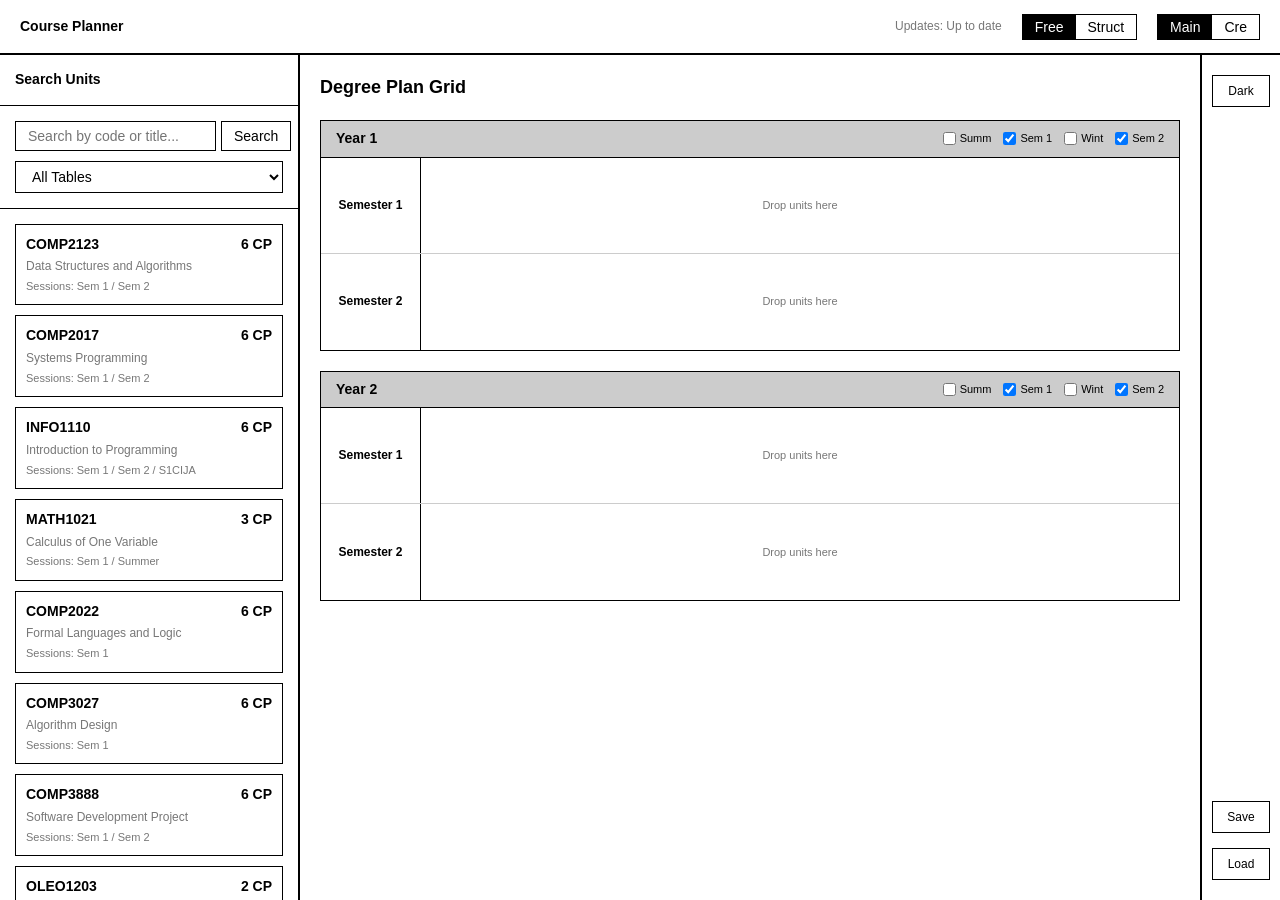
<file: mocks/index.html>
<!DOCTYPE html>
<html lang="en">
<head>
  <meta charset="UTF-8">
  <meta name="viewport" content="width=device-width, initial-scale=1.0">
  <title>USYD Course Planner Mockup</title>
  <style>
    /* 1. Core Variables and Monochromatic System */
    :root {
      --bg: #ffffff;
      --text: #000000;
      --border: #000000;
      --divider: #cccccc;
      --dimmed: #777777;
      --warning-bg: #fffbe6;
      --warning-border: #ffd700;
      --card-bg: #ffffff;
      --sidebar-width-left: 300px;
      --sidebar-width-right: 80px;
    }

    body.dark-mode {
      --bg: #000000;
      --text: #ffffff;
      --border: #ffffff;
      --divider: #333333;
      --dimmed: #aaaaaa;
      --warning-bg: #1a1500;
      --warning-border: #ffd700;
      --card-bg: #000000;
    }

    /* 2. Global Reset and Layout */
    * {
      box-sizing: border-box;
      margin: 0;
      padding: 0;
    }

    body {
      font-family: 'Inter', -apple-system, BlinkMacSystemFont, "Segoe UI", Roboto, sans-serif;
      background-color: var(--bg);
      color: var(--text);
      display: flex;
      flex-direction: column;
      height: 100vh;
      overflow: hidden;
      font-size: 14px;
      line-height: 1.4;
      transition: background-color 0.1s, color 0.1s;
    }

    /* Flat Presentation: Zero radius, zero shadow, flat borders */
    button, input, select {
      font-family: inherit;
      font-size: inherit;
      color: inherit;
      background: transparent;
      border: 1px solid var(--border);
      border-radius: 0;
      padding: 6px 12px;
      cursor: pointer;
      outline: none;
    }

    button:hover, select:hover {
      background-color: var(--divider);
    }

    input[type="text"] {
      cursor: text;
      background: var(--bg);
    }

    /* 3. Top Header Bar */
    header {
      display: flex;
      align-items: center;
      justify-content: space-between;
      border-bottom: 2px solid var(--border);
      padding: 10px 20px;
      height: 55px;
      flex-shrink: 0;
    }

    .logo {
      font-weight: bold;
      text-transform: none; /* Sentence case enforced */
    }

    .top-controls {
      display: flex;
      align-items: center;
      gap: 20px;
    }

    .mode-toggle-group, .tab-group {
      display: flex;
      border: 1px solid var(--border);
    }

    .mode-btn, .tab-btn {
      border: none;
      padding: 4px 12px;
      background: transparent;
    }

    .mode-btn.active, .tab-btn.active {
      background-color: var(--text);
      color: var(--bg);
    }

    .updates-indicator {
      font-size: 12px;
      color: var(--dimmed);
    }

    /* 4. Three-Column Workspace Split */
    .workspace {
      display: flex;
      flex-grow: 1;
      height: calc(100vh - 55px);
      overflow: hidden;
    }

    /* Left Sidebar */
    .left-sidebar {
      width: var(--sidebar-width-left);
      border-right: 2px solid var(--border);
      display: flex;
      flex-direction: column;
      flex-shrink: 0;
      background-color: var(--bg);
    }

    /* Center Planner Canvas */
    .planner-canvas {
      flex-grow: 1;
      padding: 20px;
      overflow-y: auto;
      background-color: var(--bg);
    }

    /* Right Utility Sidebar */
    .right-sidebar {
      width: var(--sidebar-width-right);
      border-left: 2px solid var(--border);
      display: flex;
      flex-direction: column;
      align-items: center;
      padding: 20px 10px;
      gap: 15px;
      flex-shrink: 0;
      background-color: var(--bg);
    }

    .vertical-btn {
      width: 100%;
      text-align: center;
      padding: 8px 4px;
      font-size: 12px;
    }

    /* 5. Left Sidebar Component Panels */
    .panel {
      display: flex;
      flex-direction: column;
      height: 100%;
    }

    .panel-header {
      padding: 15px;
      border-bottom: 1px solid var(--border);
      font-weight: bold;
    }

    .search-box {
      padding: 15px;
      border-bottom: 1px solid var(--border);
      display: flex;
      flex-direction: column;
      gap: 10px;
    }

    .search-row {
      display: flex;
      gap: 5px;
    }

    .search-row input {
      flex-grow: 1;
    }

    .filter-row {
      display: flex;
      justify-content: space-between;
      gap: 5px;
    }

    .filter-row select {
      flex-grow: 1;
    }

    .search-results-list {
      flex-grow: 1;
      overflow-y: auto;
      padding: 15px;
      display: flex;
      flex-direction: column;
      gap: 10px;
    }

    /* Search Result Unit Card */
    .unit-card {
      border: 1px solid var(--border);
      background-color: var(--card-bg);
      padding: 10px;
      cursor: grab;
    }

    .unit-card:hover {
      background-color: var(--divider);
    }

    .unit-card-header {
      display: flex;
      justify-content: space-between;
      font-weight: bold;
      margin-bottom: 4px;
    }

    .unit-card-code {
      color: var(--text);
    }

    .unit-card-title {
      font-size: 12px;
      color: var(--dimmed);
    }

    .unit-card-session {
      font-size: 11px;
      color: var(--dimmed);
      margin-top: 4px;
    }

    /* Detail Panel View */
    .detail-panel {
      padding: 15px;
      overflow-y: auto;
      display: flex;
      flex-direction: column;
      gap: 15px;
    }

    .detail-header {
      display: flex;
      align-items: center;
      gap: 10px;
      border-bottom: 1px solid var(--border);
      padding-bottom: 10px;
    }

    .back-btn {
      border: none;
      padding: 2px 6px;
    }

    .detail-title {
      font-weight: bold;
      margin-bottom: 4px;
    }

    .detail-label {
      font-size: 11px;
      color: var(--dimmed);
    }

    .detail-value {
      font-weight: 500;
    }

    .detail-rules-block {
      border: 1px solid var(--border);
      padding: 8px;
    }

    /* 6. Planner Grid Canvas Components */
    .canvas-title {
      font-weight: bold;
      font-size: 18px;
      margin-bottom: 20px;
    }

    .year-block {
      border: 1px solid var(--border);
      margin-bottom: 20px;
      background-color: var(--bg);
    }

    .year-header {
      border-bottom: 1px solid var(--border);
      padding: 8px 15px;
      font-weight: bold;
      background-color: var(--divider);
      display: flex;
      justify-content: space-between;
      align-items: center;
    }

    .year-toggles {
      display: flex;
      gap: 12px;
      font-weight: normal;
      font-size: 11px;
    }

    .year-toggles label {
      display: flex;
      align-items: center;
      gap: 4px;
      cursor: pointer;
    }

    .year-grid {
      display: flex;
      flex-direction: column;
    }

    .grid-row {
      display: flex;
      border-bottom: 1px solid var(--divider);
      min-height: 96px;
    }

    .grid-row:last-child {
      border-bottom: none;
    }

    .row-label {
      width: 100px;
      display: flex;
      align-items: center;
      justify-content: center;
      font-weight: bold;
      font-size: 12px;
      border-right: 1px solid var(--border);
      background-color: var(--bg);
      flex-shrink: 0;
    }

    /* Row slots: Treated as dropping targets. Dynamic wrap layout. */
    .row-slots {
      display: flex;
      flex-wrap: wrap;
      align-content: flex-start;
      flex-grow: 1;
      padding: 8px;
      gap: 8px;
      background-color: var(--bg);
      border: 1px dashed transparent;
      min-height: 80px;
    }

    /* Empty state placeholder helper */
    .row-slots:empty::after {
      content: "Drop units here";
      display: flex;
      align-items: center;
      justify-content: center;
      width: 100%;
      height: 100%;
      color: var(--dimmed);
      font-size: 11px;
    }

    .row-slots.highlight {
      border: 1px dashed var(--border);
    }

    .row-slots.disabled {
      opacity: 0.4;
      border: 1px dashed var(--divider);
    }

    /* Placed Unit Card */
    .placed-unit-card {
      width: calc(25% - 6px); /* Dynamic wrap: exactly 4 per row width */
      height: 78px;
      border: 1px solid var(--border);
      background-color: var(--card-bg);
      padding: 8px;
      display: flex;
      flex-direction: column;
      justify-content: space-between;
      cursor: pointer;
    }

    .placed-unit-header {
      display: flex;
      justify-content: space-between;
      align-items: center;
      font-weight: bold;
    }

    .placed-unit-code {
      font-weight: bold;
    }

    .remove-unit-btn {
      border: none;
      padding: 0 4px;
      font-size: 14px;
      line-height: 1;
      cursor: pointer;
      background: transparent;
    }

    .remove-unit-btn:hover {
      background-color: var(--divider);
    }

    .placed-unit-details {
      font-size: 10px;
      color: var(--dimmed);
    }

    /* Warning Badge */
    .warning-badge {
      font-size: 9px;
      border: 1px solid var(--warning-border);
      background-color: var(--warning-bg);
      color: var(--text);
      padding: 1px 3px;
      margin-top: 2px;
      width: fit-content;
    }

    /* Utility Classes */
    .d-none {
      display: none !important;
    }
  </style>
</head>
<body>

  <!-- Top Navigation Bar -->
  <header>
    <div class="logo">Course Planner</div>
    
    <div class="top-controls">
      <!-- Updates alert -->
      <div class="updates-indicator">Updates: Up to date</div>

      <!-- Mode Switcher -->
      <div class="mode-toggle-group">
        <button id="mode-free-btn" class="mode-btn active" onclick="setMode('free')">Free</button>
        <button id="mode-struct-btn" class="mode-btn" onclick="setMode('struct')">Struct</button>
      </div>

      <!-- Tab Switcher -->
      <div class="tab-group">
        <button class="tab-btn active">Main</button>
        <button class="tab-btn">Cre</button>
      </div>
    </div>
  </header>

  <!-- Workspace split -->
  <div class="workspace">

    <!-- Left Sidebar: Default view shows Search panel -->
    <div class="left-sidebar" ondrop="dropBack(event)" ondragover="allowDropBack(event)">
      
      <!-- Panel 1: Search panel (Default) -->
      <div id="search-panel" class="panel">
        <div class="panel-header">Search Units</div>
        
        <div class="search-box">
          <div class="search-row">
            <input type="text" id="search-input" placeholder="Search by code or title..." oninput="handleSearch()">
            <button onclick="handleSearch()">Search</button>
          </div>
          
          <div class="filter-row">
            <select id="table-filter" onchange="handleSearch()">
              <option value="all">All Tables</option>
              <option value="science">Table A - Science</option>
              <option value="engineering">Table A - Engineering</option>
              <option value="shared">Table S</option>
              <option value="ole">Table O</option>
            </select>
          </div>
        </div>

        <div class="search-results-list" id="search-results">
          <!-- Static mock search results -->
          <div class="unit-card" draggable="true" ondragstart="drag(event)" id="COMP2123" onclick="showDetails('COMP2123')">
            <div class="unit-card-header">
              <span class="unit-card-code">COMP2123</span>
              <span>6 CP</span>
            </div>
            <div class="unit-card-title">Data Structures and Algorithms</div>
            <div class="unit-card-session">Sessions: Sem 1 / Sem 2</div>
          </div>

          <div class="unit-card" draggable="true" ondragstart="drag(event)" id="COMP2017" onclick="showDetails('COMP2017')">
            <div class="unit-card-header">
              <span class="unit-card-code">COMP2017</span>
              <span>6 CP</span>
            </div>
            <div class="unit-card-title">Systems Programming</div>
            <div class="unit-card-session">Sessions: Sem 1 / Sem 2</div>
          </div>

          <div class="unit-card" draggable="true" ondragstart="drag(event)" id="INFO1110" onclick="showDetails('INFO1110')">
            <div class="unit-card-header">
              <span class="unit-card-code">INFO1110</span>
              <span>6 CP</span>
            </div>
            <div class="unit-card-title">Introduction to Programming</div>
            <div class="unit-card-session">Sessions: Sem 1 / Sem 2 / S1CIJA</div>
          </div>

          <div class="unit-card" draggable="true" ondragstart="drag(event)" id="MATH1021" onclick="showDetails('MATH1021')">
            <div class="unit-card-header">
              <span class="unit-card-code">MATH1021</span>
              <span>3 CP</span>
            </div>
            <div class="unit-card-title">Calculus of One Variable</div>
            <div class="unit-card-session">Sessions: Sem 1 / Summer</div>
          </div>

          <div class="unit-card" draggable="true" ondragstart="drag(event)" id="COMP2022" onclick="showDetails('COMP2022')">
            <div class="unit-card-header">
              <span class="unit-card-code">COMP2022</span>
              <span>6 CP</span>
            </div>
            <div class="unit-card-title">Formal Languages and Logic</div>
            <div class="unit-card-session">Sessions: Sem 1</div>
          </div>

          <div class="unit-card" draggable="true" ondragstart="drag(event)" id="COMP3027" onclick="showDetails('COMP3027')">
            <div class="unit-card-header">
              <span class="unit-card-code">COMP3027</span>
              <span>6 CP</span>
            </div>
            <div class="unit-card-title">Algorithm Design</div>
            <div class="unit-card-session">Sessions: Sem 1</div>
          </div>

          <div class="unit-card" draggable="true" ondragstart="drag(event)" id="COMP3888" onclick="showDetails('COMP3888')">
            <div class="unit-card-header">
              <span class="unit-card-code">COMP3888</span>
              <span>6 CP</span>
            </div>
            <div class="unit-card-title">Software Development Project</div>
            <div class="unit-card-session">Sessions: Sem 1 / Sem 2</div>
          </div>

          <div class="unit-card" draggable="true" ondragstart="drag(event)" id="OLEO1203" onclick="showDetails('OLEO1203')">
            <div class="unit-card-header">
              <span class="unit-card-code">OLEO1203</span>
              <span>2 CP</span>
            </div>
            <div class="unit-card-title">Astrobiology: Life in the Universe</div>
            <div class="unit-card-session">Sessions: Sem 1 / January Intensive</div>
          </div>

          <div class="unit-card" draggable="true" ondragstart="drag(event)" id="OLEO5901" onclick="showDetails('OLEO5901')">
            <div class="unit-card-header">
              <span class="unit-card-code">OLEO5901</span>
              <span>0 CP</span>
            </div>
            <div class="unit-card-title">Qualitative Research for Law and Policy</div>
            <div class="unit-card-session">Sessions: Sem 2 / July Intensive</div>
          </div>

          <div class="unit-card" draggable="true" ondragstart="drag(event)" id="MKTG1001" onclick="showDetails('MKTG1001')">
            <div class="unit-card-header">
              <span class="unit-card-code">MKTG1001</span>
              <span>6 CP</span>
            </div>
            <div class="unit-card-title">Marketing Principles</div>
            <div class="unit-card-session">Sessions: Sem 1 / Sem 2 / Summer</div>
          </div>

          <div class="unit-card" draggable="true" ondragstart="drag(event)" id="ECMT1010" onclick="showDetails('ECMT1010')">
            <div class="unit-card-header">
              <span class="unit-card-code">ECMT1010</span>
              <span>6 CP</span>
            </div>
            <div class="unit-card-title">Introduction to Economic Statistics</div>
            <div class="unit-card-session">Sessions: Sem 1 / Sem 2</div>
          </div>

          <div class="unit-card" draggable="true" ondragstart="drag(event)" id="ISYS2140" onclick="showDetails('ISYS2140')">
            <div class="unit-card-header">
              <span class="unit-card-code">ISYS2140</span>
              <span>6 CP</span>
            </div>
            <div class="unit-card-title">Information Systems for Business</div>
            <div class="unit-card-session">Sessions: Sem 2</div>
          </div>
        </div>
      </div>

      <!-- Panel 2: Detail panel (Hidden by default) -->
      <div id="detail-panel" class="panel d-none">
        <div class="detail-header">
          <button class="back-btn" onclick="hideDetails()">←</button>
          <div class="logo" id="detail-header-code">COMP2123</div>
        </div>
        
        <div class="detail-panel">
          <div>
            <div class="detail-title" id="detail-title-text">Data Structures and Algorithms</div>
            <div class="detail-label" id="detail-table-text">Table A - Science / Computer Science</div>
          </div>

          <div class="detail-fields">
            <div>
              <div class="detail-label">Availability</div>
              <div class="detail-value" id="detail-avail-text">Semester 1, Semester 2</div>
            </div>
            <div>
              <div class="detail-label">Credit points</div>
              <div class="detail-value" id="detail-cp-text">6 credit points</div>
            </div>
            <div>
              <div class="detail-label">Delivery & modes</div>
              <div class="detail-value">On-campus (Camperdown)</div>
            </div>
          </div>

          <div class="detail-rules">
            <div class="detail-label">Rules</div>
            <div class="detail-rules-block">
              <strong>Prereq:</strong> <span id="detail-prereq-text">INFO1110 OR INFO1910</span>
            </div>
            <div class="detail-rules-block">
              <strong>Prohibitions:</strong> <span id="detail-prohibit-text">COMP2823</span>
            </div>
          </div>

          <div class="detail-fields">
            <a href="#" id="detail-link" class="detail-value" style="text-decoration: underline;" target="_blank">Handbook link →</a>
          </div>
        </div>
      </div>

    </div>

    <!-- Center Canvas: Year Grid block -->
    <div class="planner-canvas">
      <div class="canvas-title">Degree Plan Grid</div>

      <!-- Year 1 -->
      <div class="year-block">
        <div class="year-header">
          <span>Year 1</span>
          <div class="year-toggles">
            <label><input type="checkbox" id="y1-summ-cb" onchange="toggleTermRow('y1', 'summ')"> Summ</label>
            <label><input type="checkbox" id="y1-sem1-cb" checked onchange="toggleTermRow('y1', 'sem1')"> Sem 1</label>
            <label><input type="checkbox" id="y1-wint-cb" onchange="toggleTermRow('y1', 'wint')"> Wint</label>
            <label><input type="checkbox" id="y1-sem2-cb" checked onchange="toggleTermRow('y1', 'sem2')"> Sem 2</label>
          </div>
        </div>
        <div class="year-grid">
          
          <!-- Summer Intensive row (Hidden by default) -->
          <div class="grid-row d-none" id="y1-summ-row">
            <div class="row-label">Summer</div>
            <div class="row-slots" ondrop="drop(event, 'y1', 'summ')" ondragover="allowDrop(event, 'summ')"></div>
          </div>

          <!-- Semester 1 row -->
          <div class="grid-row" id="y1-sem1-row">
            <div class="row-label">Semester 1</div>
            <div class="row-slots" ondrop="drop(event, 'y1', 'sem1')" ondragover="allowDrop(event, 'sem1')"></div>
          </div>

          <!-- Winter Intensive row (Hidden by default) -->
          <div class="grid-row d-none" id="y1-wint-row">
            <div class="row-label">Winter</div>
            <div class="row-slots" ondrop="drop(event, 'y1', 'wint')" ondragover="allowDrop(event, 'wint')"></div>
          </div>

          <!-- Semester 2 row -->
          <div class="grid-row" id="y1-sem2-row">
            <div class="row-label">Semester 2</div>
            <div class="row-slots" ondrop="drop(event, 'y1', 'sem2')" ondragover="allowDrop(event, 'sem2')"></div>
          </div>

        </div>
      </div>

      <!-- Year 2 -->
      <div class="year-block">
        <div class="year-header">
          <span>Year 2</span>
          <div class="year-toggles">
            <label><input type="checkbox" id="y2-summ-cb" onchange="toggleTermRow('y2', 'summ')"> Summ</label>
            <label><input type="checkbox" id="y2-sem1-cb" checked onchange="toggleTermRow('y2', 'sem1')"> Sem 1</label>
            <label><input type="checkbox" id="y2-wint-cb" onchange="toggleTermRow('y2', 'wint')"> Wint</label>
            <label><input type="checkbox" id="y2-sem2-cb" checked onchange="toggleTermRow('y2', 'sem2')"> Sem 2</label>
          </div>
        </div>
        <div class="year-grid">
          
          <!-- Summer Intensive row (Hidden by default) -->
          <div class="grid-row d-none" id="y2-summ-row">
            <div class="row-label">Summer</div>
            <div class="row-slots" ondrop="drop(event, 'y2', 'summ')" ondragover="allowDrop(event, 'summ')"></div>
          </div>

          <!-- Semester 1 row -->
          <div class="grid-row" id="y2-sem1-row">
            <div class="row-label">Semester 1</div>
            <div class="row-slots" ondrop="drop(event, 'y2', 'sem1')" ondragover="allowDrop(event, 'sem1')"></div>
          </div>

          <!-- Winter Intensive row (Hidden by default) -->
          <div class="grid-row d-none" id="y2-wint-row">
            <div class="row-label">Winter</div>
            <div class="row-slots" ondrop="drop(event, 'y2', 'wint')" ondragover="allowDrop(event, 'wint')"></div>
          </div>

          <!-- Semester 2 row -->
          <div class="grid-row" id="y2-sem2-row">
            <div class="row-label">Semester 2</div>
            <div class="row-slots" ondrop="drop(event, 'y2', 'sem2')" ondragover="allowDrop(event, 'sem2')"></div>
          </div>

        </div>
      </div>

    </div>

    <!-- Right Sidebar: System Utilities -->
    <div class="right-sidebar">
      <!-- Native Light/Dark Mode Toggle -->
      <button class="vertical-btn" onclick="toggleTheme()" id="theme-btn">Dark</button>

      <button class="vertical-btn" style="margin-top: auto;" onclick="alert('Save functionality mockup')">Save</button>
      <button class="vertical-btn" onclick="alert('Load functionality mockup')">Load</button>
    </div>

  </div>

  <script>
    // Global Planner State
    let activeMode = 'free'; // 'free' or 'struct'
    const unitsDb = {
      "COMP2123": {
        code: "COMP2123",
        title: "Data Structures and Algorithms",
        cp: 6,
        table: "Table A - Science / Computer Science",
        avail: ["sem1", "sem2"],
        availText: "Semester 1, Semester 2",
        prereq: "INFO1110 OR INFO1910",
        prohibit: "COMP2823",
        url: "https://www.sydney.edu.au/units/COMP2123"
      },
      "COMP2017": {
        code: "COMP2017",
        title: "Systems Programming",
        cp: 6,
        table: "Table A - Engineering / Software Engineering",
        avail: ["sem1", "sem2"],
        availText: "Semester 1, Semester 2",
        prereq: "INFO1110 OR INFO1113",
        prohibit: "COMP2817",
        url: "https://www.sydney.edu.au/units/COMP2017"
      },
      "INFO1110": {
        code: "INFO1110",
        title: "Introduction to Programming",
        cp: 6,
        table: "Table S - Shared Pool",
        avail: ["sem1", "sem2", "summ"], // S1CIJA maps to Summ
        availText: "Semester 1, Semester 2, January Intensive (S1CIJA)",
        prereq: "None",
        prohibit: "INFO1910",
        url: "https://www.sydney.edu.au/units/INFO1110"
      },
      "MATH1021": {
        code: "MATH1021",
        title: "Calculus of One Variable",
        cp: 3,
        table: "Table A - Science / Mathematics",
        avail: ["sem1", "summ"], // Summer maps to Summ
        availText: "Semester 1, Summer Intensive",
        prereq: "HSC Mathematics Extension 1",
        prohibit: "MATH1001",
        url: "https://www.sydney.edu.au/units/MATH1021"
      },
      "COMP2022": {
        code: "COMP2022",
        title: "Formal Languages and Logic",
        cp: 6,
        table: "Table A - Science / Computer Science",
        avail: ["sem1"],
        availText: "Semester 1",
        prereq: "INFO1110 OR INFO1910",
        prohibit: "None",
        url: "https://www.sydney.edu.au/units/COMP2022"
      },
      "COMP3027": {
        code: "COMP3027",
        title: "Algorithm Design",
        cp: 6,
        table: "Table A - Science / Computer Science",
        avail: ["sem1"],
        availText: "Semester 1",
        prereq: "COMP2123 OR COMP2823",
        prohibit: "None",
        url: "https://www.sydney.edu.au/units/COMP3027"
      },
      "COMP3888": {
        code: "COMP3888",
        title: "Software Development Project",
        cp: 6,
        table: "Table A - Engineering / Software Engineering",
        avail: ["sem1", "sem2"],
        availText: "Semester 1, Semester 2",
        prereq: "COMP2123 AND (COMP2017 OR COMP2117)",
        prohibit: "None",
        url: "https://www.sydney.edu.au/units/COMP3888"
      },
      "OLEO1203": {
        code: "OLEO1203",
        title: "Astrobiology: Life in the Universe",
        cp: 2,
        table: "Table O - Open Learning Environment",
        avail: ["sem1", "summ"],
        availText: "Semester 1, January Intensive (S1CIJA)",
        prereq: "None",
        prohibit: "None",
        url: "https://www.sydney.edu.au/units/OLEO1203"
      },
      "OLEO5901": {
        code: "OLEO5901",
        title: "Qualitative Research for Law and Policy",
        cp: 0,
        table: "Table O - Open Learning Environment",
        avail: ["sem2", "wint"],
        availText: "Semester 2, July Intensive (S2CIJL)",
        prereq: "None",
        prohibit: "None",
        url: "https://www.sydney.edu.au/units/OLEO5901"
      },
      "MKTG1001": {
        code: "MKTG1001",
        title: "Marketing Principles",
        cp: 6,
        table: "Table S - Shared Pool",
        avail: ["sem1", "sem2", "summ"],
        availText: "Semester 1, Semester 2, Summer Intensive",
        prereq: "None",
        prohibit: "None",
        url: "https://www.sydney.edu.au/units/MKTG1001"
      },
      "ECMT1010": {
        code: "ECMT1010",
        title: "Introduction to Economic Statistics",
        cp: 6,
        table: "Table S - Shared Pool",
        avail: ["sem1", "sem2"],
        availText: "Semester 1, Semester 2",
        prereq: "None",
        prohibit: "None",
        url: "https://www.sydney.edu.au/units/ECMT1010"
      },
      "ISYS2140": {
        code: "ISYS2140",
        title: "Information Systems for Business",
        cp: 6,
        table: "Table A - Engineering / Information Systems",
        avail: ["sem2"],
        availText: "Semester 2",
        prereq: "INFO1110 OR INFO1113",
        prohibit: "None",
        url: "https://www.sydney.edu.au/units/ISYS2140"
      }
    };

    // 1. Toggle Dark/Light Mode
    function toggleTheme() {
      const body = document.body;
      body.classList.toggle('dark-mode');
      const themeBtn = document.getElementById('theme-btn');
      themeBtn.innerText = body.classList.contains('dark-mode') ? 'Light' : 'Dark';
    }

    // 2. Set Planning Mode
    function setMode(mode) {
      activeMode = mode;
      document.getElementById('mode-free-btn').classList.toggle('active', mode === 'free');
      document.getElementById('mode-struct-btn').classList.toggle('active', mode === 'struct');
    }

    // 3. Toggle Teaching Period Row Visibility (Per-Year)
    function toggleTermRow(yearId, rowType) {
      const isChecked = document.getElementById(`${yearId}-${rowType}-cb`).checked;
      const row = document.getElementById(`${yearId}-${rowType}-row`);
      if (row) {
        row.classList.toggle('d-none', !isChecked);
      }
    }

    // 4. Detail Panel Triggering
    function showDetails(unitCode) {
      const unit = unitsDb[unitCode];
      if (!unit) return;

      document.getElementById('detail-header-code').innerText = unit.code;
      document.getElementById('detail-title-text').innerText = unit.title;
      document.getElementById('detail-table-text').innerText = unit.table;
      document.getElementById('detail-avail-text').innerText = unit.availText;
      document.getElementById('detail-cp-text').innerText = `${unit.cp} credit points`;
      document.getElementById('detail-prereq-text').innerText = unit.prereq;
      document.getElementById('detail-prohibit-text').innerText = unit.prohibit;
      document.getElementById('detail-link').href = unit.url;

      document.getElementById('search-panel').classList.add('d-none');
      document.getElementById('detail-panel').classList.remove('d-none');
    }

    function hideDetails() {
      document.getElementById('detail-panel').classList.add('d-none');
      document.getElementById('search-panel').classList.remove('d-none');
    }

    // 5. Drag and Drop Actions
    let draggedUnitCode = null;

    function drag(ev) {
      draggedUnitCode = ev.target.id;
      ev.dataTransfer.setData("text", ev.target.id);
      
      const unit = unitsDb[draggedUnitCode];
      if (unit) {
        document.querySelectorAll('.row-slots').forEach(row => {
          const rowType = row.closest('.grid-row').id.split('-')[1]; // 'sem1' from 'y1-sem1-row'
          const isCompatible = unit.avail.includes(rowType);
          if (isCompatible) {
            row.classList.add('highlight');
          } else {
            row.classList.add('disabled');
            if (activeMode === 'struct') {
              row.style.pointerEvents = 'none'; // Lock drop natively
            }
          }
        });
      }
    }

    function dragPlaced(ev, originRowId) {
      const code = ev.target.getAttribute('data-code');
      draggedUnitCode = code;
      ev.dataTransfer.setData("text", code);
      ev.dataTransfer.setData("originRowId", originRowId);
      ev.dataTransfer.setData("elementId", ev.target.id);
      
      const unit = unitsDb[code];
      if (unit) {
        document.querySelectorAll('.row-slots').forEach(row => {
          const rowType = row.closest('.grid-row').id.split('-')[1]; // 'sem1' from 'y1-sem1-row'
          const isCompatible = unit.avail.includes(rowType);
          if (isCompatible) {
            row.classList.add('highlight');
          } else {
            row.classList.add('disabled');
            if (activeMode === 'struct') {
              row.style.pointerEvents = 'none'; // Lock drop natively
            }
          }
        });
      }
    }

    function allowDrop(ev) {
      ev.preventDefault();
    }

    function allowDropBack(ev) {
      ev.preventDefault();
    }

    function drop(ev, yearId, rowType) {
      ev.preventDefault();
      
      // Clean up highlights, dimming, and pointerEvents
      document.querySelectorAll('.row-slots').forEach(row => {
        row.classList.remove('highlight', 'disabled');
        row.style.pointerEvents = 'auto';
      });

      const unitCode = ev.dataTransfer.getData("text");
      const originRowId = ev.dataTransfer.getData("originRowId");
      const elementId = ev.dataTransfer.getData("elementId");
      const unit = unitsDb[unitCode];
      if (!unit) return;

      const isCompatible = unit.avail.includes(rowType);
      
      // Struct Mode Enforcement
      if (activeMode === 'struct' && !isCompatible) {
        alert(`Blocked: ${unit.code} is not offered in ${rowType === 'sem1' ? 'Semester 1' : rowType === 'sem2' ? 'Semester 2' : rowType}.`);
        return;
      }

      const slotContainer = ev.currentTarget; // The row-slots container element
      if (!slotContainer) return;
      
      const targetRowId = slotContainer.closest('.grid-row').id;
      
      // If moving within the same row, ignore
      if (originRowId && originRowId === targetRowId) {
        return;
      }

      if (slotContainer.children.length >= 8) {
        alert("Blocked: Maximum of 8 units allowed per semester.");
        return;
      }

      // Check if unit is already in this row to prevent duplicates
      if (slotContainer.querySelector(`[data-code="${unit.code}"]`)) {
        alert(`Unit ${unit.code} is already placed in this semester.`);
        return;
      }

      // If dragged from another row, remove it from that row first
      if (originRowId && elementId) {
        const oldElement = document.getElementById(elementId);
        if (oldElement) {
          oldElement.remove();
        }
      }

      // Create and append the placed card element
      const card = document.createElement('div');
      card.className = 'placed-unit-card';
      card.id = `placed-${unit.code}-${targetRowId}`;
      card.setAttribute('data-code', unit.code);
      card.setAttribute('draggable', 'true');
      card.ondragstart = (e) => {
        dragPlaced(e, targetRowId);
      };
      card.onclick = (e) => {
        e.stopPropagation();
        showDetails(unit.code);
      };
      card.innerHTML = `
        <div class="placed-unit-header">
          <span class="placed-unit-code">${unit.code}</span>
          <button class="remove-unit-btn" onclick="event.stopPropagation(); removeUnit(this)">×</button>
        </div>
        <div class="placed-unit-details">${unit.cp} CP</div>
        ${!isCompatible ? '<div class="warning-badge">⚠ Session mismatch</div>' : ''}
      `;
      slotContainer.appendChild(card);
    }

    function dropBack(ev) {
      ev.preventDefault();
      
      // Clean up highlights, dimming, and pointerEvents
      document.querySelectorAll('.row-slots').forEach(row => {
        row.classList.remove('highlight', 'disabled');
        row.style.pointerEvents = 'auto';
      });

      const originRowId = ev.dataTransfer.getData("originRowId");
      const elementId = ev.dataTransfer.getData("elementId");
      if (originRowId && elementId) {
        const element = document.getElementById(elementId);
        if (element) {
          element.remove();
        }
      }
    }

    function removeUnit(btn) {
      const card = btn.closest('.placed-unit-card');
      if (card) {
        card.remove();
      }
    }

    // End of drag handler cleanup
    document.addEventListener("dragend", () => {
      document.querySelectorAll('.row-slots').forEach(row => {
        row.classList.remove('highlight', 'disabled');
        row.style.pointerEvents = 'auto';
      });
    });

    // 6. Simple Search filtering
    function handleSearch() {
      const query = document.getElementById('search-input').value.toLowerCase();
      const tableFilter = document.getElementById('table-filter').value;
      const cards = document.querySelectorAll('.search-results-list .unit-card');
      
      cards.forEach(card => {
        const code = card.id.toLowerCase();
        const unit = unitsDb[card.id];
        const matchesQuery = code.includes(query) || unit.title.toLowerCase().includes(query);
        
        let matchesFilter = true;
        if (tableFilter !== 'all') {
          matchesFilter = unit.table.toLowerCase().includes(tableFilter);
        }

        if (matchesQuery && matchesFilter) {
          card.classList.remove('d-none');
        } else {
          card.classList.add('d-none');
        }
      });
    }
  </script>
</body>
</html>
</file>
